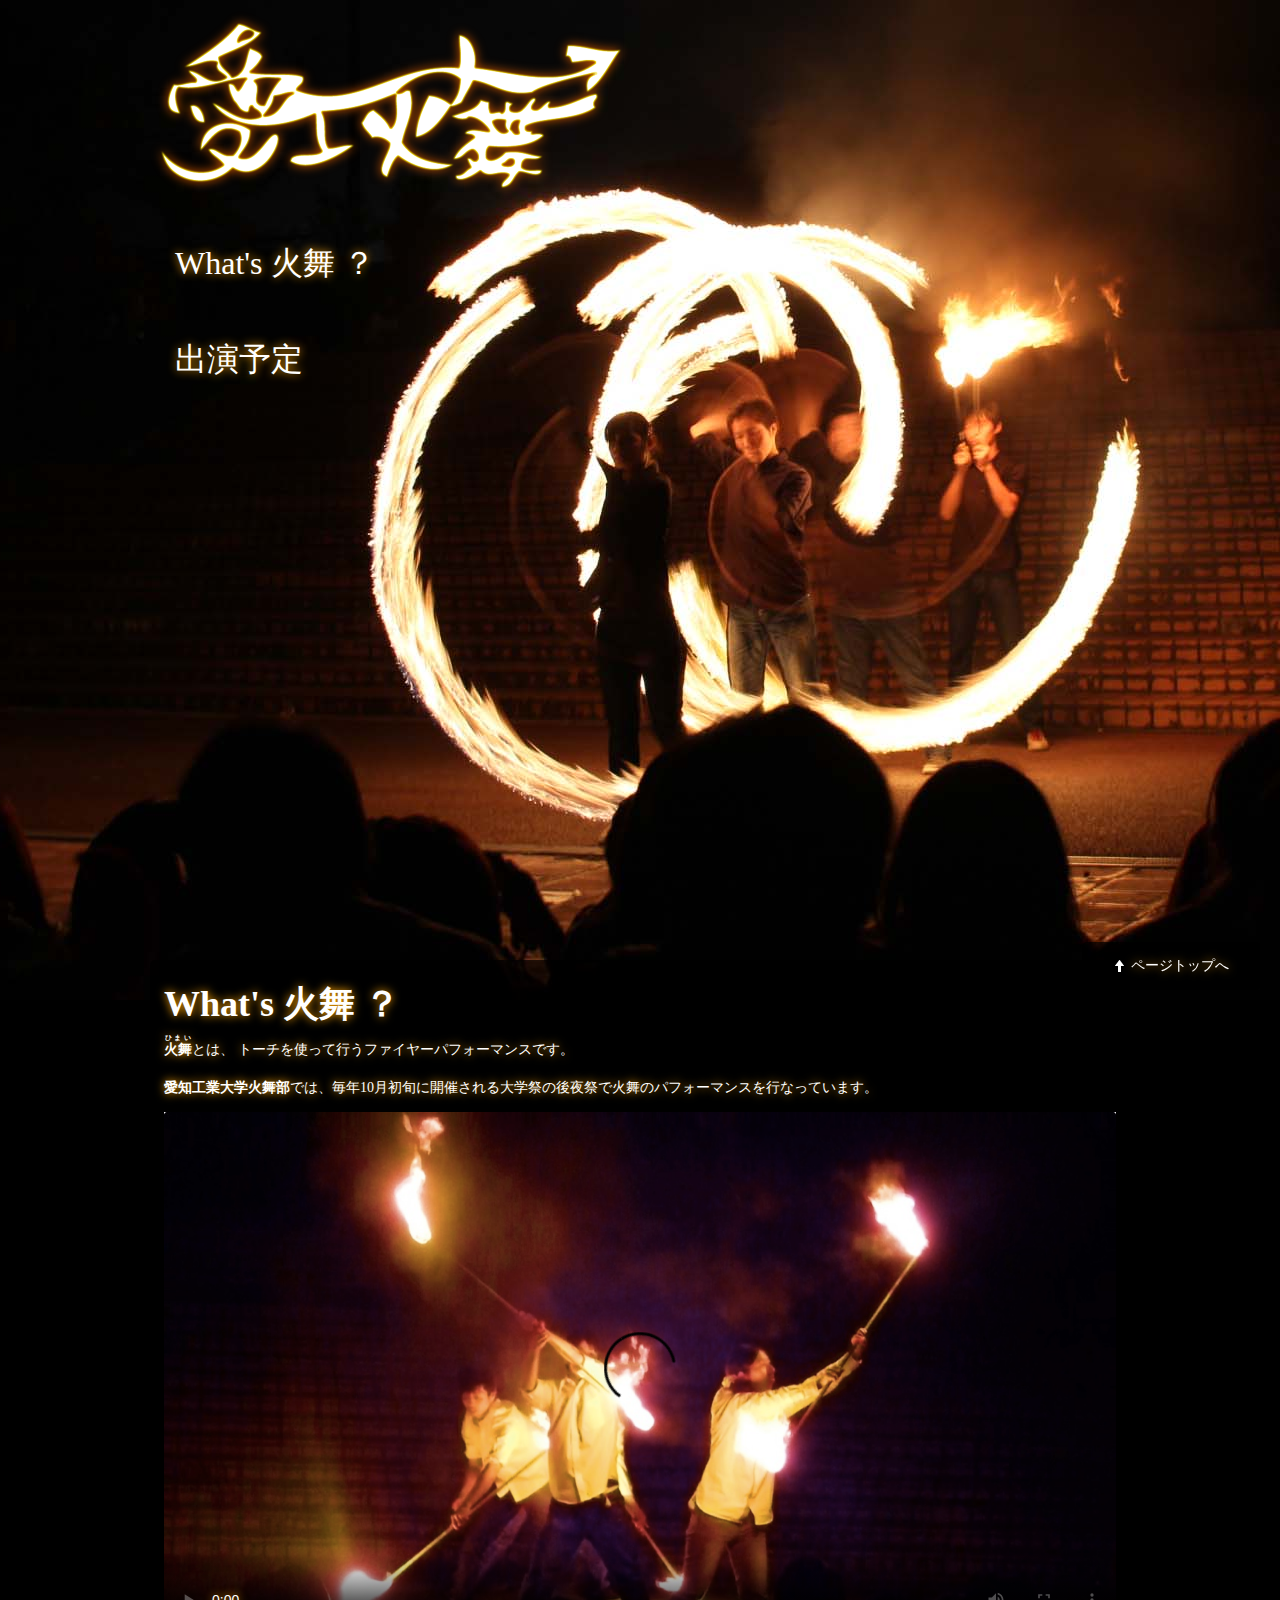
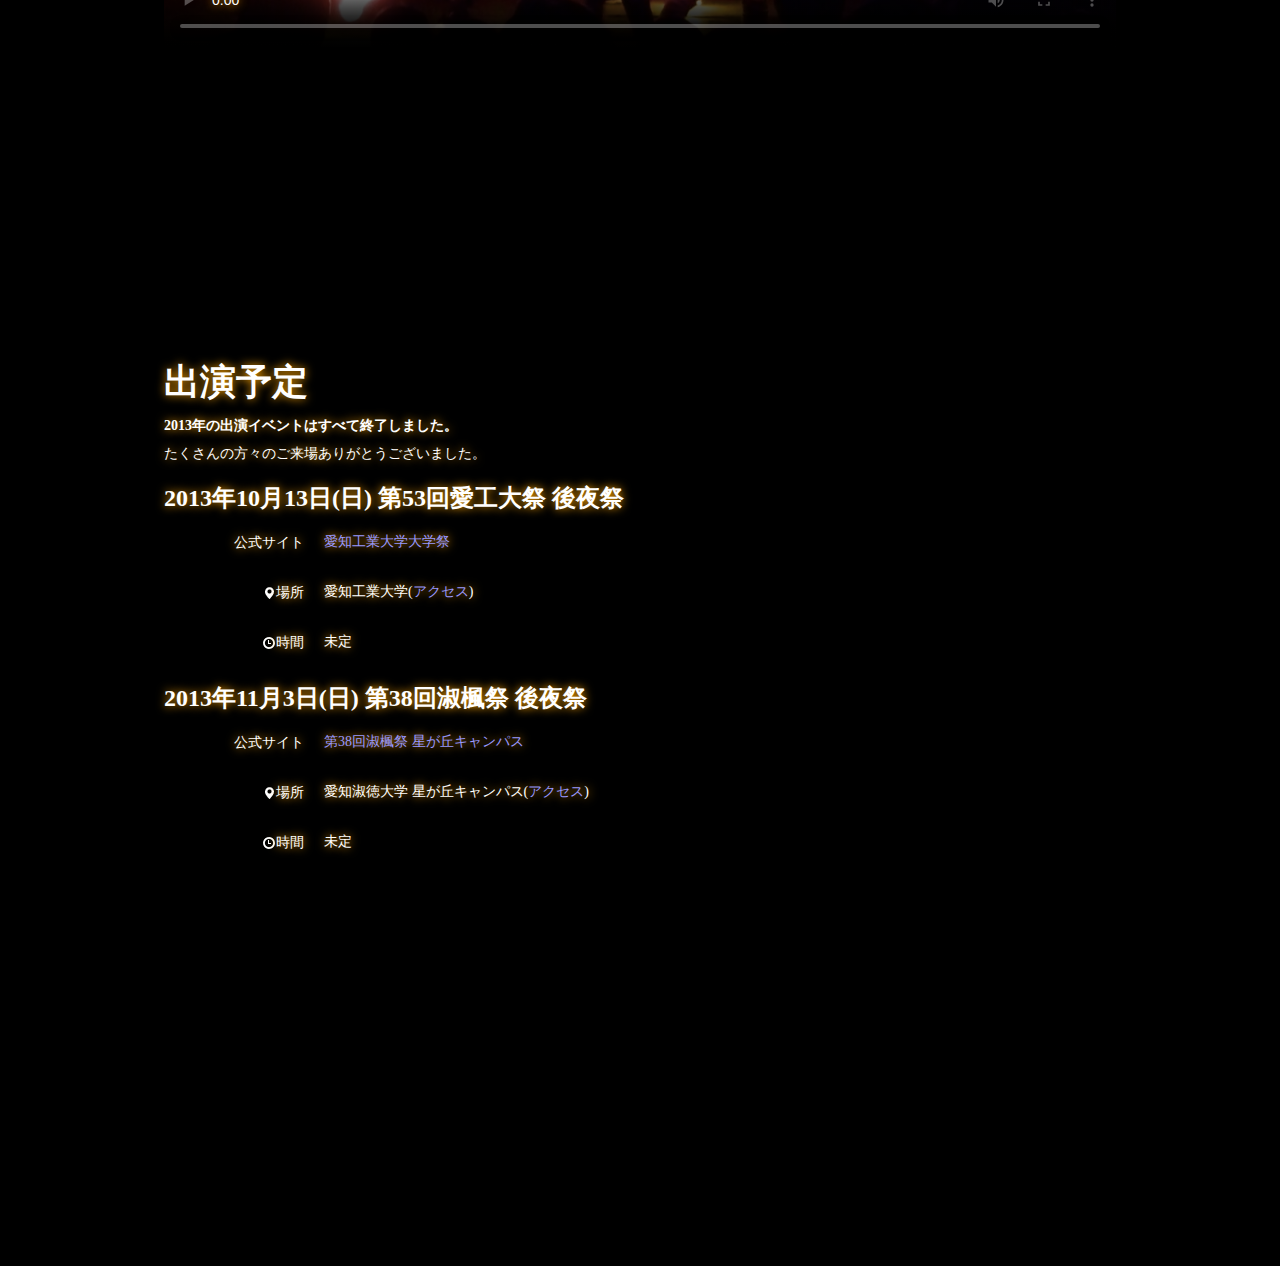
<file: index.html>
<!DOCTYPE html>
<html lang="ja">
<head>
	<meta charset="UTF-8" />
	<meta name="keywords" content="火舞,愛工火舞,愛知工業大学,パフォーマンス,愛知" />
	<meta name="description" content="愛知工業大学火舞部のページです" />
	<meta property="og:image" content="http://ait-himai.com/img/og.jpg" />

	<title>愛工火舞</title>

	<link href="img/favicon.ico" rel="shortcut icon">
	<link rel="stylesheet" type="text/css" href="css/bootstrap.min.css" />
	<link rel="stylesheet" type="text/css" href="css/ait-himai.css" />
	<script type="text/javascript" src="js/jquery.min.js"></script>
	<script type="text/javascript" src="js/bootstrap.min.js"></script>
	<script type="text/javascript" src="js/ait-himai.js"></script>
	<script type="text/javascript"> var _gaq = _gaq || []; _gaq.push(['_setAccount', 'UA-34540801-1']); _gaq.push(['_trackPageview']); (function() { var ga = document.createElement('script'); ga.type = 'text/javascript'; ga.async = true; ga.src = ('https:' == document.location.protocol ? 'https://ssl' : 'http://www') + '.google-analytics.com/ga.js'; var s = document.getElementsByTagName('script')[0]; s.parentNode.insertBefore(ga, s); })(); </script>
</head>
<body data-spy="scroll" data-target=".navbar">
	<div class="navbar navbar-fixed-top navbar-inverse">
		<div class="navbar-inner">
			<div class="container">
				<a class="brand" href="#top">愛工火舞</a>
				<div class="nav-collapse">
					<ul class="nav">
						<li><a href="#about">What's 火舞 ？</a></li>
						<li><a href="#event">出演予定</a></li>
					</ul>
					<ul class="nav pull-right">
						<li class="dropdown">
							<a href="#" class="dropdown-toggle" data-toggle="dropdown">
								問い合わせ
								<b class="caret"></b>
							</a>
							<ul class="dropdown-menu" role="menu" aria-labelledby="dropdownMenu">
								<li><a href="https://twitter.com/hoto17296" target="_blank">Twitter (@hoto17296)</a></li>
							</ul>
						</li>
					</ul>
				</div>
			</div>
		</div>
	</div>
	
	<div class="container">
	
	    <div id="top">
		    <h1><img src="img/logo.png" alt="愛工火舞" /></h1>
			<ul id="topNav">
				<li><a href="#about">What's 火舞 ？</a></li>
				<li><a href="#event">出演予定</a></li>
			</ul>
			
			<div class="ninja_onebutton" id="social">
				<script type="text/javascript">
					//<![CDATA[
					(function(d){
					if(typeof(window.NINJA_CO_JP_ONETAG_BUTTON_b5294f29246aee84ffc5086ffd682ef4)=='undefined'){
					    document.write("<sc"+"ript type='text\/javascript' src='http:\/\/omt.shinobi.jp\/b\/b5294f29246aee84ffc5086ffd682ef4'><\/sc"+"ript>");
					}else{ 
					    window.NINJA_CO_JP_ONETAG_BUTTON_b5294f29246aee84ffc5086ffd682ef4.ONETAGButton_Load();}
					})(document);
					//]]>
				</script>
				<span class="ninja_onebutton_hidden" style="display:none;"></span><span style="display:none;" class="ninja_onebutton_hidden"></span>
			</div>
			
	    </div>
		
		<div class="box" id="about">
			<h1>What's 火舞 ？</h1>
			<p>
				<strong><ruby>火舞<rp>(</rp><rt>ひまい</rt><rp>)</rp></ruby></strong>とは、
				トーチを使って行うファイヤーパフォーマンスです。
			</p>
			<p>
				<strong>愛知工業大学火舞部</strong>では、毎年10月初旬に開催される大学祭の後夜祭で火舞のパフォーマンスを行なっています。
			</p>
      <video poster="img/ait2013_poster.jpg" width="100%" controls>
        <source src="https://s3-ap-northeast-1.amazonaws.com/ait-himai.movie/ait2013_sd.webm" type='video/webm' />
        <source src="https://s3-ap-northeast-1.amazonaws.com/ait-himai.movie/ait2013_sd.mp4" type='video/mp4' />
      </video>
		</div>
		
    <div class="box" id="event">
      <h1>出演予定</h1>
      <p><b>2013年の出演イベントはすべて終了しました。</b><br/>たくさんの方々のご来場ありがとうございました。</p>

      <h2>2013年10月13日(日) 第53回愛工大祭 後夜祭</h2>
      <div class="form-horizontal">
        <div class="control-group">
          <label class="control-label">公式サイト</label>
          <div class="controls">
            <a href="http://aitech.ac.jp/~festival/" target="_blank">愛知工業大学大学祭</a>
          </div>
        </div>
        <div class="control-group">
          <label class="control-label"><i class="icon-map-marker icon-white"></i>場所</label>
          <div class="controls">
            愛知工業大学(<a href="http://aitech.ac.jp/~festival/Support/access.html" target="_blank">アクセス</a>)
          </div>
        </div>
        <div class="control-group">
          <label class="control-label"><i class="icon-time icon-white"></i>時間</label>
          <div class="controls">未定</div>
        </div>
      </div>


      <h2>2013年11月3日(日) 第38回淑楓祭 後夜祭</h2>
      <div class="form-horizontal">
        <div class="control-group">
          <label class="control-label">公式サイト</label>
          <div class="controls">
            <a href="http://shukufuweb38.wix.com/shukutoku" target="_blank">第38回淑楓祭 星が丘キャンパス</a>
          </div>
        </div>
        <div class="control-group">
          <label class="control-label"><i class="icon-map-marker icon-white"></i>場所</label>
          <div class="controls">
            愛知淑徳大学 星が丘キャンパス(<a href="http://shukufuweb38.wix.com/shukutoku#!access/cjwh" target="_blank">アクセス</a>)
          </div>
        </div>
        <div class="control-group">
          <label class="control-label"><i class="icon-time icon-white"></i>時間</label>
          <div class="controls">未定</div>
        </div>
      </div>

		</div>
		
		<p id="goTop"><a href="#top"><i class="icon-arrow-up icon-white"></i> ページトップへ</a></p>

	</div>
</body>
</html>
</file>
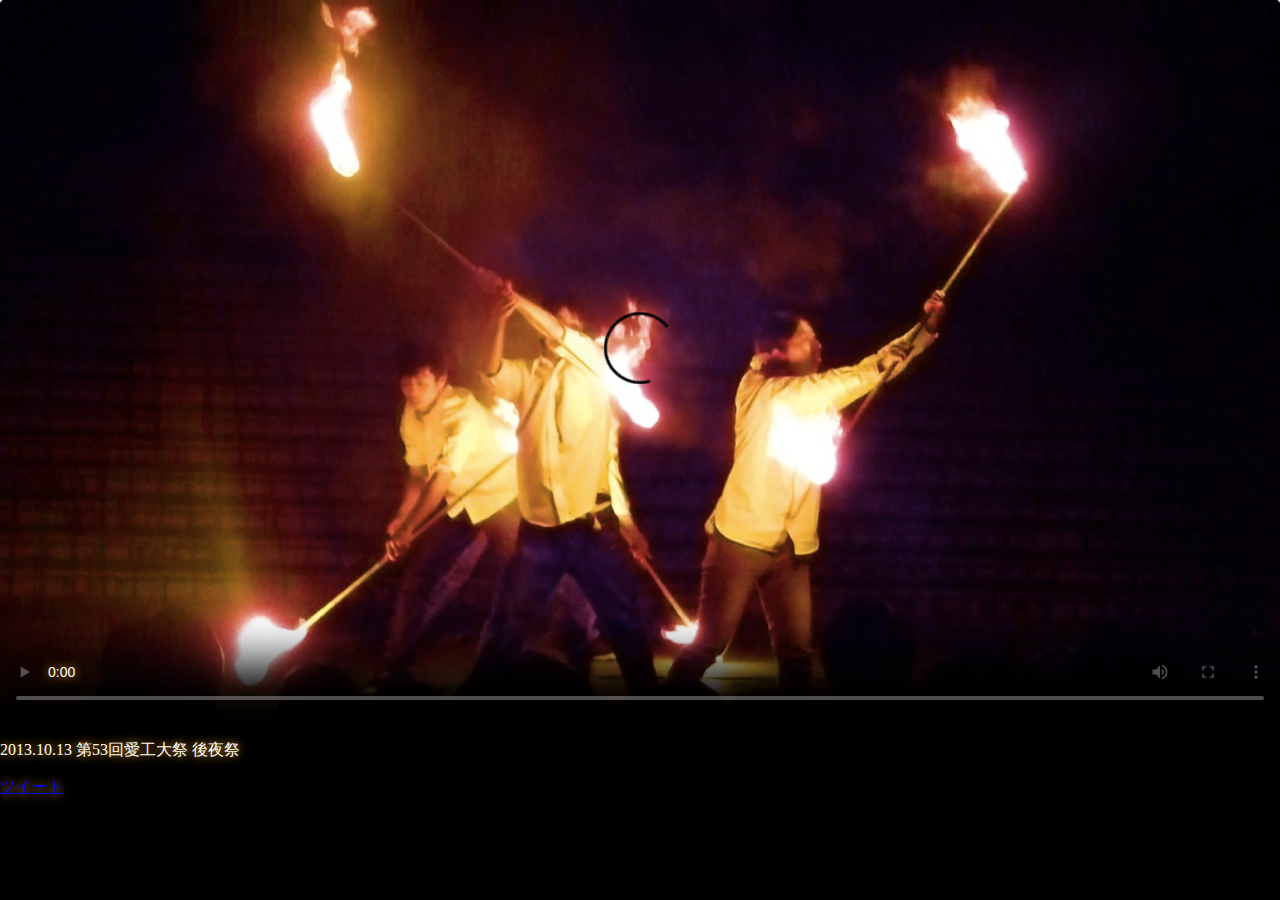
<file: movie/index.html>
<!DOCTYPE html>
<html lang="ja">
<head>
  <meta charset="UTF-8" />
  <meta content="width=device-width; initial-scale=1.0; user-scalable=no;" name="viewport" />
  <meta name="keywords" content="火舞,愛工火舞,愛知工業大学,パフォーマンス,愛知" />
  <meta name="description" content="2013.10.13 第53回愛工大祭 後夜祭" />

  <title>2013.10.13 第53回愛工大祭 後夜祭</title>
  
  <link rel="stylesheet" type="text/css" href="style.css" />

  <meta property="og:site_name" content="愛工火舞部">
  <meta property="og:url" content="http://ait-himai.com/movie/">
  <meta property="og:title" content="愛工火舞2013">
  <meta property="og:type" content="video">
  <meta property="og:image" content="http://ait-himai.com/movie/ait2013_poster.jpg">
  <meta property="og:description" content="2013.10.13 第53回愛工大祭 後夜祭">

  <meta property="og:video" content="https://s3-ap-northeast-1.amazonaws.com/ait-himai.movie/ait2013_sd.mp4">
  <meta property="og:video:type" content="video/mp4">
  <meta property="og:video:width" content="718">
  <meta property="og:video:height" content="404">

  <meta name="twitter:card" content="player">
  <meta name="twitter:site" content="hoto17296">
  <meta name="twitter:player" content="https://s3-ap-northeast-1.amazonaws.com/ait-himai.movie/ait2013_sd.mp4">
  <meta name="twitter:player:width" content="718">
  <meta name="twitter:player:height" content="404">
  <meta name="twitter:player:stream" content="https://s3-ap-northeast-1.amazonaws.com/ait-himai.movie/ait2013_sd.mp4">
  <meta name="twitter:player:stream:content_type" content="video/mp4">
</head>
<body>
  <div id="fb-root"></div>
  <video poster="ait2013_poster.jpg" width="100%" controls>
    <source src="https://s3-ap-northeast-1.amazonaws.com/ait-himai.movie/ait2013_sd.webm" type='video/webm' />
    <source src="https://s3-ap-northeast-1.amazonaws.com/ait-himai.movie/ait2013_sd.mp4" type='video/mp4' />
  </video>
  <p>
    <time>2013.10.13</time>
    第53回愛工大祭 後夜祭
  </p>
  <div id="social">
    <div class="fb-like" data-href="http://ait-himai.com/movie/" data-width="The pixel width of the plugin" data-height="The pixel height of the plugin" data-colorscheme="dark" data-layout="button_count" data-action="like" data-show-faces="false" data-send="false"></div>
    <script>(function(d,s,id){var js,fjs=d.getElementsByTagName(s)[0];if(d.getElementById(id))return;js=d.createElement(s);js.id=id;js.src="//connect.facebook.net/ja_JP/all.js#xfbml=1&appId=110292862499373";fjs.parentNode.insertBefore(js,fjs);}(document,'script','facebook-jssdk'));</script>
    <a href="https://twitter.com/share" class="twitter-share-button" data-lang="ja">ツイート</a>
    <script>!function(d,s,id){var js,fjs=d.getElementsByTagName(s)[0],p=/^http:/.test(d.location)?'http':'https';if(!d.getElementById(id)){js=d.createElement(s);js.id=id;js.src=p+'://platform.twitter.com/widgets.js';fjs.parentNode.insertBefore(js,fjs);}}(document, 'script', 'twitter-wjs');</script>
  </div>
</body>
</html>
</file>
<file: css/ait-himai.css>
html, body {
	height: 100%;
}

body {
	background: #000 url(../img/back.jpg) center top fixed no-repeat;
	color: #fff;
	font-family: serif;
	text-shadow: 0 0 10px orange;
}

.container {
	height: 100%;
	width: 980px;
}

.navbar {
	text-shadow: none;
}

.dropdown-menu li > a:hover {
	background-color: #f90;
	background-image: -moz-linear-gradient(top, #f90, #d70);
	background-image: -webkit-gradient(linear, 0 0, 0 100%, from(#f90), to(#d70));
	background-image: -webkit-linear-gradient(top, #f90, #d70);
	background-image: -o-linear-gradient(top, #f90, #d70);
	background-image: linear-gradient(to bottom, #f90, #d70);
	background-repeat: repeat-x;
	filter: progid:dximagetransform.microsoft.gradient(startColorstr='#ffff9900', endColorstr='#ffdd7700', GradientType=0);
}

.box {
	height: 100%;
	min-height: 800px;
	line-height: 2em;
	background-color: rgba(0,0,0,0.7);
	margin-top: 50px;
	padding: 1em;
	border-radius: 5px;
	-webkit-border-radius: 5px;
	-moz-border-radius: 5px;
}

.box h2 {
	font-size: x-large;
}

.box a {
	color: #99f;
}

.box a:hover {
	color: #fff;
	text-decoration: underline;
}

#top {
	height: 100%;
	min-height: 800px;
}

#topNav li {
	list-style-type: none;
}

#topNav li a {
	color: #fff;
	font-size: xx-large;
	line-height: 3em;
}

#social {
	margin: 4em 2em;
}

#goTop {
	position: fixed;
	bottom: 20px;
	right: 20px;
}
#goTop a {
	background: rgba(0,0,0,0.7);
	text-decoration: none;
	color: #fff;
	width: 150px;
	padding: 1em;
	text-align: center;
	display: block;
	border-radius: 5px;
	-webkit-border-radius: 5px;
	-moz-border-radius: 5px;
}
#goTop a:hover {
	text-decoration: none;
	background: #000;
}
</file>
<file: movie/style.css>
body {
  margin: 0;
  background-color: #000;
	color: #fff;
	font-family: serif;
	text-shadow: 0 0 10px orange;
}
</file>
